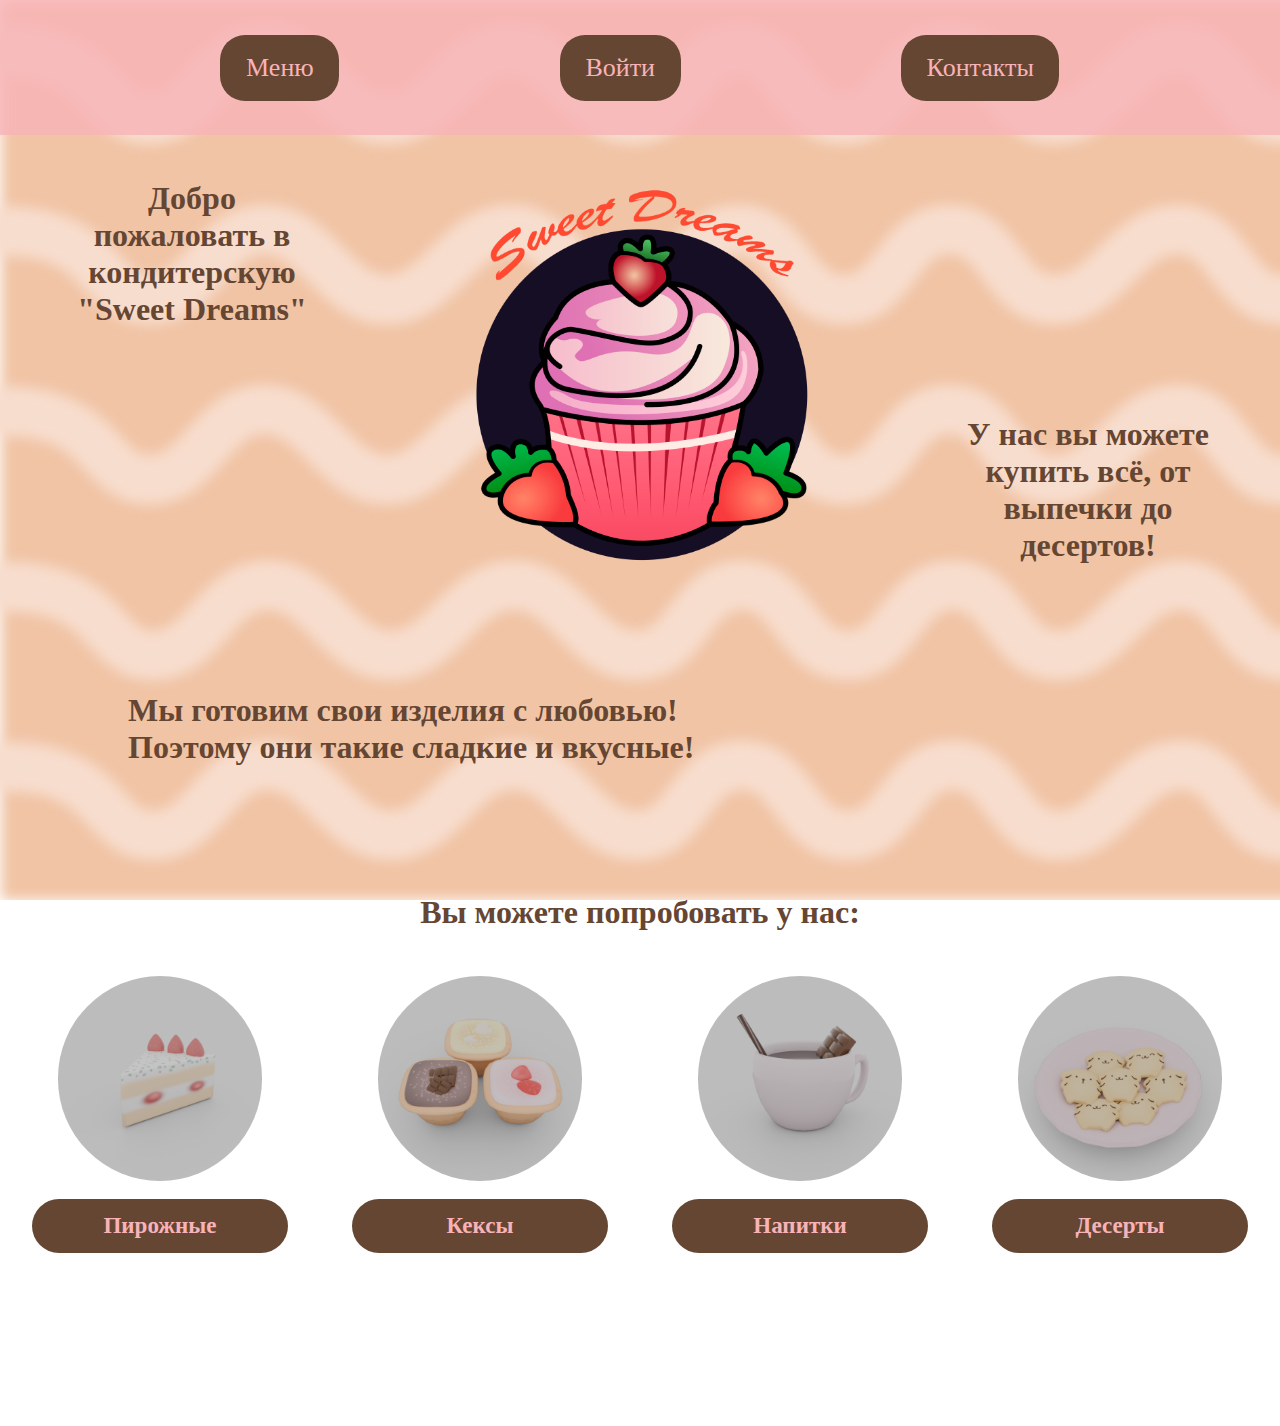
<file: index.html>
<html>
<head>
    <meta charset="UTF-8">
    <meta name="viewport" content="width=device-width, initial-scale=1.0">
    <title>candy shop</title>
    <link rel="stylesheet" href="css/index.css">
    <link rel="stylesheet" href="css/main.css">
</head>
<body>
    <header>
        <a href="menu.html" target="_blank">Меню</a>
        <a href="login.html" target="_blank">Войти</a>
        <a href="contacts.html" target="_blank">Контакты</a>
    </header>
    <div class="main">
        <div class="left">
            <p>Добро пожаловать в кондитерскую "Sweet Dreams"</p>
        </div>
        <div class="center">
            <img src="images/logo.png">
        </div>
        <div class="right">
            <p>У нас вы можете купить всё, от выпечки до десертов!</p>
        </div>
        <div class="cooked">
            <p>Мы готовим свои изделия с любовью!<br>Поэтому они такие сладкие и вкусные!</p>
        </div>
        <div class="try">
            <p>Вы можете попробовать у нас:</p>
        </div>
    </div>
    <div class="bottom">
        <div class="element">
            <a href="menu.html#pirog">
                <img src="images/pirog1.png">
                <p>Пирожные</p>
            </a>
        </div>
        <div class="element">
            <a href="menu.html#keks">
                <img src="images/cake1.png">
                <p>Кексы</p>
            </a>
        </div>
        <div class="element">
            <a href="menu.html#napitki">
                <img src="images/coffe.png">
                <p>Напитки</p>
            </a>
        </div>
        <div class="element">
            <a href="menu.html#desert">
                <img src="images/cookie.png">
                <p>Десерты</p>
            </a>
        </div>
    </div>
</body>
</html>
</file>
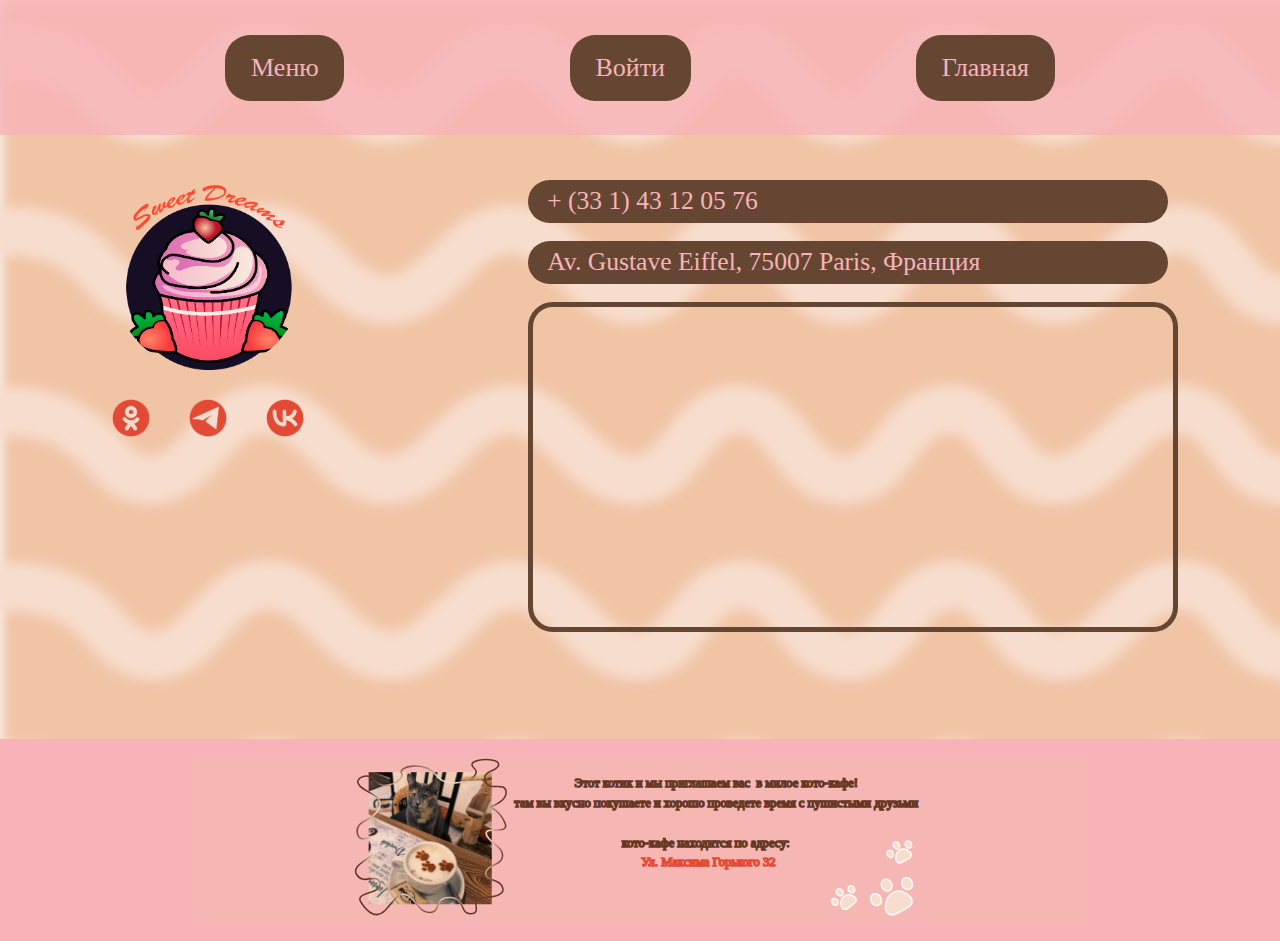
<file: contacts.html>
<!DOCTYPE html>
<html lang="en">
<head>
    <meta charset="UTF-8">
    <meta name="viewport" content="width=device-width, initial-scale=1.0">
    <link rel="stylesheet" href="css/contacts.css">
    <link rel="stylesheet" href="css/main.css">
    <title>Контакты</title>
</head>
<body>
    <header>
        <a href="menu.html" target="_blank">Меню</a>
        <a href="login.html" target="_blank">Войти</a>
        <a href="index.html" target="_blank">Главная</a>
    </header>
    <div class="main">
        <div class="left">
            <div class="logo">
                <img src="images/logo.png">
            </div>
            <div class="socsets">
                <div class="links">
                    <a href="https://ok.ru/">
                        <img src="images/ok.png">
                    </a>
                    <a href="https://web.telegram.org/a/">
                        <img src="images/tg.png">
                    </a>
                    <a href="https://vk.ru/">
                        <img src="images/vk.png">
                    </a>
                </div>
            </div>
        </div>
        <div class="right">
            <div class="info">
                <p>+ (33 1) 43 12 05 76</p>
            </div>
            <div class="info">
                <p>Av. Gustave Eiffel, 75007 Paris, Франция</p>
            </div>
            <iframe src="https://www.google.com/maps/embed?pb=!1m18!1m12!1m3!1d10181.273610741378!2d2.306240465469752!3d48.856554605101884!2m3!1f0!2f0!3f0!3m2!1i1024!2i768!4f13.1!3m3!1m2!1s0x47e66e2964e34e2d%3A0x8ddca9ee380ef7e0!2z0K3QudGE0LXQu9C10LLQsCDQsdCw0YjQvdGP!5e1!3m2!1sru!2sru!4v1730049443902!5m2!1sru!2sru" width="100%" height="320" style="border-radius: 25px" allowfullscreen="" loading="lazy" referrerpolicy="no-referrer-when-downgrade"></iframe>
        </div>
    </div>
    <div class="line1">
        <img class="reclama" src="images/reclama.svg">
    </div>
</body>
</html>
</file>
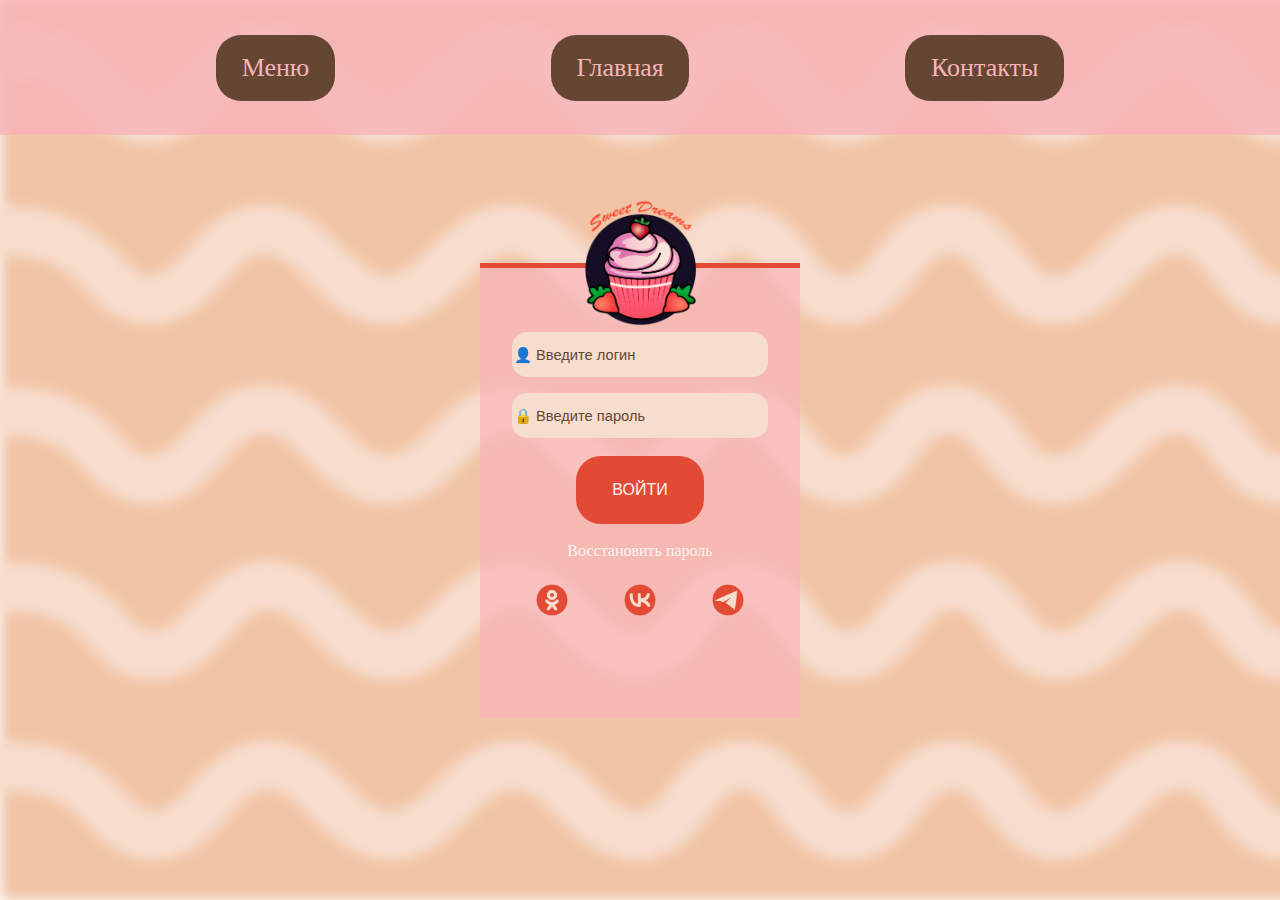
<file: login.html>
<html>
    <head>
        <meta charset="UTF-8">
        <meta name="viewport" content="width=device-width, initial-scale=1.0">
        <link rel="stylesheet" href="css/login.css">
        <link rel="stylesheet" href="css/main.css">
        <title>Вход</title>
    </head>
    <body>
        <header>
            <a href="menu.html" target="_blank">Меню</a>
            <a href="index.html" target="_blank">Главная</a>
            <a href="contacts.html" target="_blank">Контакты</a>
        </header>
        <div class="main">
            <img class="avatar" src="images/logo.png">
            <form class="form" action="imdex.html">
                <input class="vod1" type="text" placeholder="👤 Введите логин">
                <input class="vod2" type="password"placeholder="🔒 Введите пароль"><br><br>
                <button class="knopka" type="submit">ВОЙТИ</button><br><br>
                <a class="text3" href="https://web.telegram.org/" target="_blank">Восстановить пароль</a><br><br>
                <div class="footer">
                    <a href="https://ok.ru/">
                        <img class="photo" src="images/ok.png">
                    </a>
                    <a href="https://vk.com/">
                        <img class="photo" src="images/vk.png">
                    </a>
                    <a href="https://web.telegram.org/">
                        <img class="photo" src="images/tg.png">
                    </a>
                </div>
            </form>
        </div>
    </body>
</html>
</file>
<file: css/index.css>
header {
    width: 100%;
    height: 15%;
    position: sticky;
    top: 0;
    display: flex;
    align-items: center;
    justify-content: space-evenly;
    background: rgba(248, 179, 184, 0.8);
}

header a {
    color: #F8B3B8;
    background: #654633;
    border-radius: 25px;
    padding: 2vh 2vw;
    font-size: 26px;
    text-decoration: none;
    transition: 0.3s;
}

header a:hover {
    transform: scale(1.2);
}

.main {
    margin-top: 5vh;
    display: flex;
    justify-content: center;
    flex-wrap: wrap;
    gap: 10vw;
}

.left {
    width: 20%;
    text-align: center;
}

.main p {
    font-size: 32px;
    font-weight: 900;
}

.center {
    width: 30%;
}

.center img {
    width: 100%;
}

.right {
    align-self:flex-end;
    text-align: center;
    width: 20%;
}

.cooked {
    width: 80%;
    justify-self: start;
}

.try {
    text-align: center;
    width: 100%;
}

.bottom {
    margin-top: 5vh;
    width: 100%;
    height: 30%;
    display: flex;
    justify-self: flex-end;
    justify-content: center;
    gap: 5vw;
    padding-bottom: 20vh;
}

.element {
    width: 20%;
    height: 90%;
    text-align: center;
}

.element img {
    width: 80%;
    border-radius: 50%;
}

.element a {
    display: block;
    height: 100%;
    font-size: 1.8vw;
    font-weight: 800;
    text-decoration: none;
}

.element p {
    background: #654633;
    border-radius: 30px;
    padding: 1.5vh 0;
    color: #F8B3B8;
    margin-top: 2vh;
}

@media (max-width: 800px) {
    .main p {
        font-size: 3.2vw;
    }

    .element a {
        font-size: 3vw;
    }
}
</file>
<file: css/main.css>
html {
    margin: 0;
    padding: 0;
    scrollbar-color: #E34A35 #F8B3B8;
    scroll-behavior: smooth;
}

body {
    margin: 0;
    padding: 0;
    background-image: url("../images/back.svg");
    background-repeat: no-repeat;
    background-attachment: fixed;
    background-size: cover;
}

p {
    margin: 0;
    color: #654633;}
</file>
<file: css/contacts.css>
html {
    height: 100vh;
}

body {
    display: flex;
    flex-wrap: wrap;
    margin: 0;
    height: 100%;
}

header {
    width: 100%;
    height: 15%;
    position: sticky;
    top: 0;
    display: flex;
    align-items: center;
    justify-content: space-evenly;
    background: rgba(248, 179, 184, 0.8);
}

header a {
    color: #F8B3B8;
    background: #654633;
    border-radius: 25px;
    padding: 2vh 2vw;
    font-size: 26px;
    text-decoration: none;
    transition: 0.3s;
}

header a:hover {
    transform: scale(1.2);
}

.main {
    display: flex;
    align-items: flex-start;
    justify-content: space-around;
    width: 100%;
    height: 60vh;
}

.left {
    margin-top: 5vh;
    display: flex;
    flex-direction: column;
    justify-content: center;
}

.logo {
    width: 15vw;
    height: 15vw;
    border-radius: 50%;
}

.logo img {
    border-radius: 50%;
    width: 100%;
    height: 100%;
}

.socsets {
    display: flex;
    flex-direction: column;
}

.links {
    margin-top: 3vh;
    display: flex;
    justify-content: space-between;
    gap: 1vw;
}

.links a {
    border-radius: 50%;
    width: 3vw;
    height: 3vw;
    text-decoration: none;
}

.links img {
    border-radius: 50%;
    width: 100%;
    height: 100%;
}

.right {
    width: 50vw;
    margin-top: 5vh;
    display: flex;
    flex-direction: column;
    gap: 2vh;
}

.info {
    background: #654633;
    border-radius: 40px;
}

.info p {
    color: #F8B3B8;
    padding: 0.5vw;
    font-size: 2vw;
    margin: 0 0 0 1vw;
}

iframe {
    border: 5px solid #654633;
}

.line1 {
    margin-top: 5%;
    width: 100%;
    padding: 2vh 0;
    display: flex;
    align-items: center;
    justify-content: space-around;
    align-self: flex-end;
    background: rgb(248, 179, 184);
}

.line1 p {
    font-size: 32px;
}

.reclama {
    width: 70%;
}

@media (max-width: 800px) {
    .reclama {
        width: 85%;
    }
}
</file>
<file: css/login.css>
body {
    text-align: center;
    background-image: url("../images/back.svg");
}

header {
    width: 100%;
    height: 15%;
    position: sticky;
    top: 0;
    display: flex;
    align-items: center;
    justify-content: space-evenly;
    background: rgba(248, 179, 184, 0.8);
}

header a {
    color: #F8B3B8;
    background: #654633;
    border-radius: 25px;
    padding: 2vh 2vw;
    font-size: 26px;
    text-decoration: none;
    transition: 0.3s;
}

header a:hover {
    transform: scale(1.2);
}

p {
    color: #654633;
}

.main {
    width: 25%;
    height: 50%;
    margin: 10% auto 0 auto;
    border-top: 5px solid #E34A35;
    border-bottom: #E6EFF7;
    border-right: #E6EFF7;
    border-left: #E6EFF7;
    background: rgba(248, 179, 184, 0.7)
}

.avatar {
    position: absolute;
    width: 10%;
    left: 45%;
    top: 22%;
}

.photo {
    width: 100%;
}

.text {
    margin: 0 60% 0 0;
    padding: 5%;
}

.text3 {
    font-size: 1.25vw;
    text-decoration: none;
    color: #FEF4F0;
}

.vod1 {
    font-size: 1.146vw;
    background: #F7DDCE;
    width: 80%;
    height: 10%;
    margin-bottom: 5%;
    margin-top: 20%;
    border: 0;
    border-radius: 15px;
    color: #654633;
}

.vod1::placeholder {
    color: #654633;
}

.vod2 {
    font-size: 1.146vw;
    background: #F7DDCE;
    width: 80%;
    height: 10%;
    border: 0;
    border-radius: 15px;
    color: #654633;
}

.vod2::placeholder {
    color: #654633;
}

.knopka {
    font-size: 1.25vw;
    cursor: pointer;
    width: 40%;
    height: 15%;
    background-color: #E34A35;
    border:2px solid #E34A35;
    color: #FEF4F0;
    border-radius: 25px;
    transition: 0.3s;
}

.knopka:hover {
    transform: scale(1.2);
}

.footer {
    height: 10%;
    margin: 0 auto;
    display: flex;
    justify-content: space-evenly;
    align-items: center;
}

.footer a {
    width: 10%;
}

.footer img {
    border-radius: 50%;
}

@media (max-width: 768px) {
    header a {
        font-size: 18px;
        padding: 1vh 1.5vw;
    }

    .main {
        width: 60%;
        height: auto;
    }

    .avatar {
        width: 20%;
        left: 40%;
        top: 15%;
    }

    .vod1, .vod2 {
        height: 5%;
        font-size: 4vw;
    }

    .knopka {
        height: 8%;
        font-size: 4vw;
    }

    .text3 {
        font-size: 3.5vw;
    }

    .footer a {
        width: 15%;
    }
}
</file>
